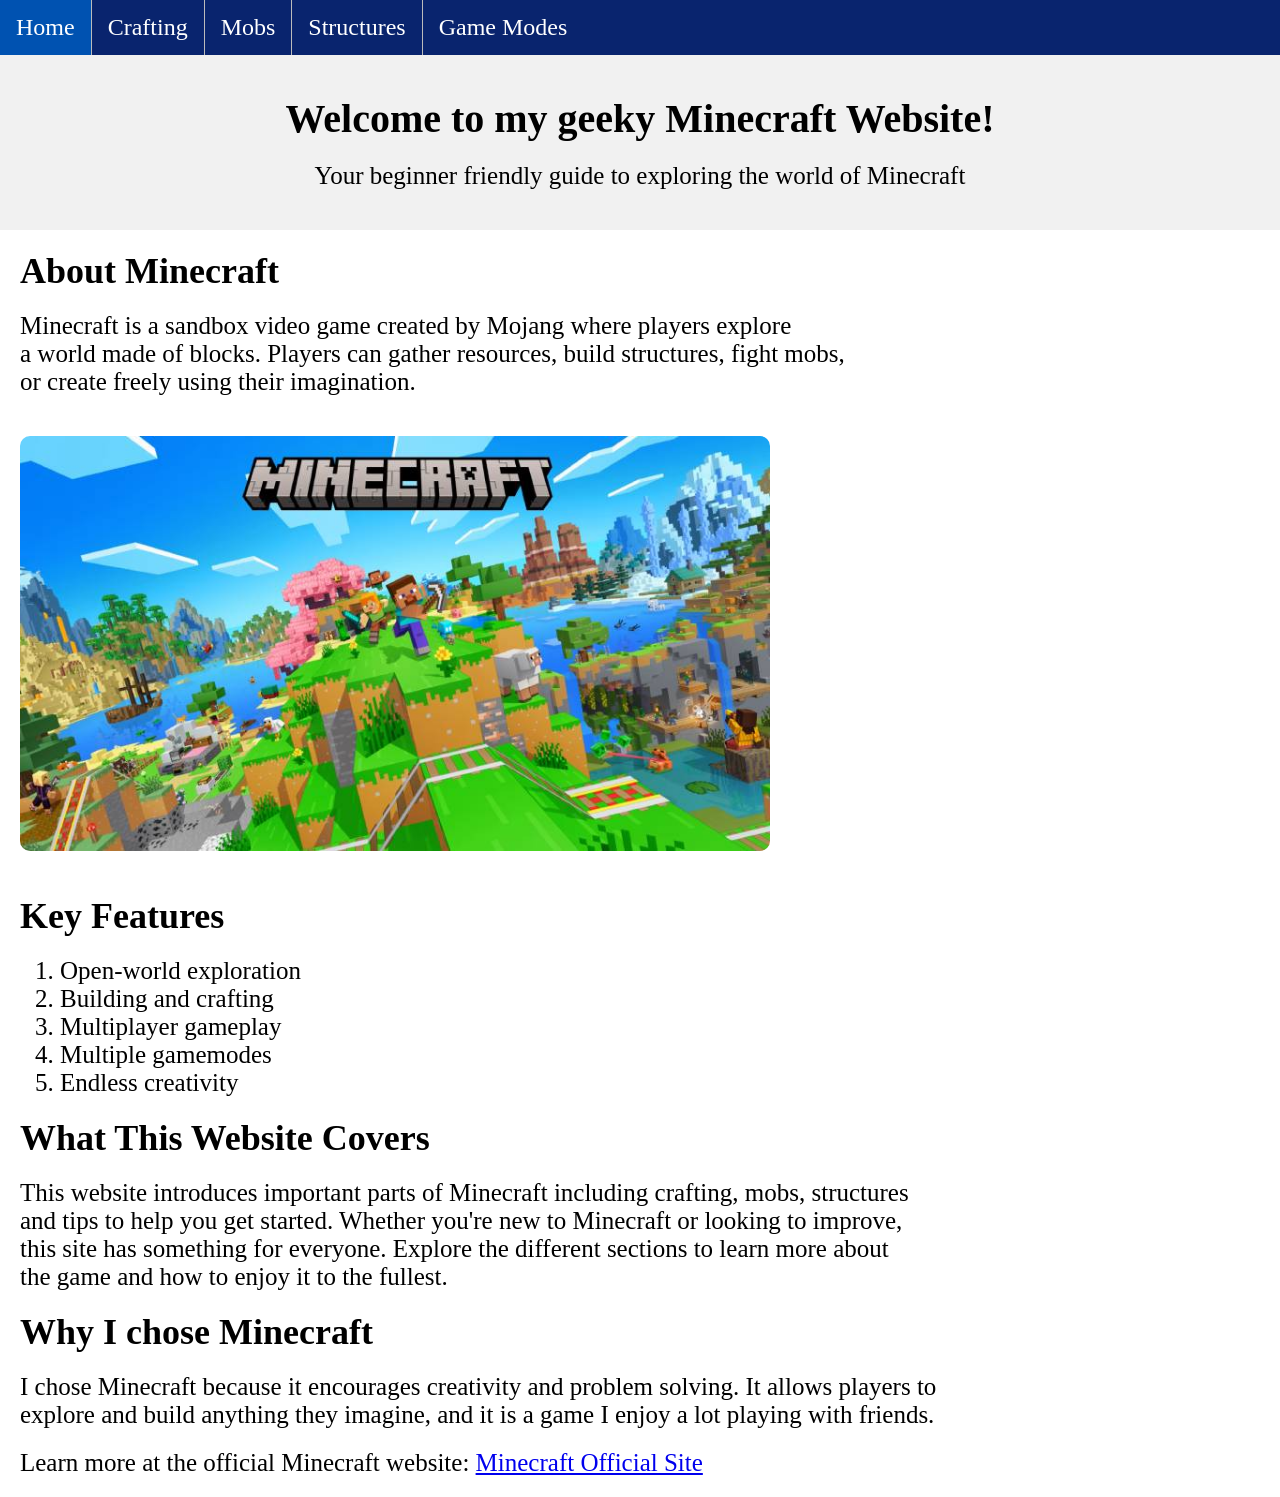
<file: index.html>
<!DOCTYPE html>
<html lang="en">
<head>
    <meta charset="UTF-8">
    <meta name="viewport" content="width=device-width, initial-scale=1.0">
    <link rel="stylesheet" href="style.css">
    <title>Minecraft</title>
    
</head>
<body>
    


<nav>
<ul>
  <li><a class="active" href="index.html">Home</a></li>
  <li><a href="crafting.html">Crafting</a></li>
  <li><a href="mobs.html">Mobs</a></li>
  <li><a href="structures.html">Structures</a></li>
  <li><a href="gamemodes.html">Game Modes</a></li>

</ul>
</nav>

<header>
  <h1>Welcome to my geeky Minecraft Website!</h1>
  <p> Your beginner friendly guide to exploring the world of Minecraft</p>
</header>


    
      <h2>About Minecraft</h2>
      <p>
        Minecraft is a sandbox video game created by Mojang where players explore <br>
        a world made of blocks. Players can gather resources, build structures, fight mobs,<br>
        or create freely using their imagination.
      </p>
    
<img src="mc.jpg" alt="Minecraft Image" class="center-image" width="750">
    
      <h2>Key Features</h2>
      <ol>
        <li>Open-world exploration</li>
        <li>Building and crafting</li>
        <li>Multiplayer gameplay</li>
        <li>Multiple gamemodes</li>
        <li>Endless creativity</li>
      </ol>

<h2>What This Website Covers</h2>
<p>
  This website introduces important parts of Minecraft including crafting, mobs, structures<br>
  and tips to help you get started. Whether you're new to Minecraft or looking to improve,<br>
  this site has something for everyone. Explore the different sections to learn more about <br>
  the game and how to enjoy it to the fullest.
</p>





<h2>Why I chose Minecraft</h2>
<p>
  I chose Minecraft because it encourages creativity and problem solving. It allows players to <br>
  explore and build anything they imagine, and it is a game I enjoy a lot playing with friends.
</p>

  

<p>
  Learn more at the official Minecraft website: <a href="https://www.minecraft.net/en-us" target="_blank">Minecraft Official Site</a>
</p>

  </body>
</file>
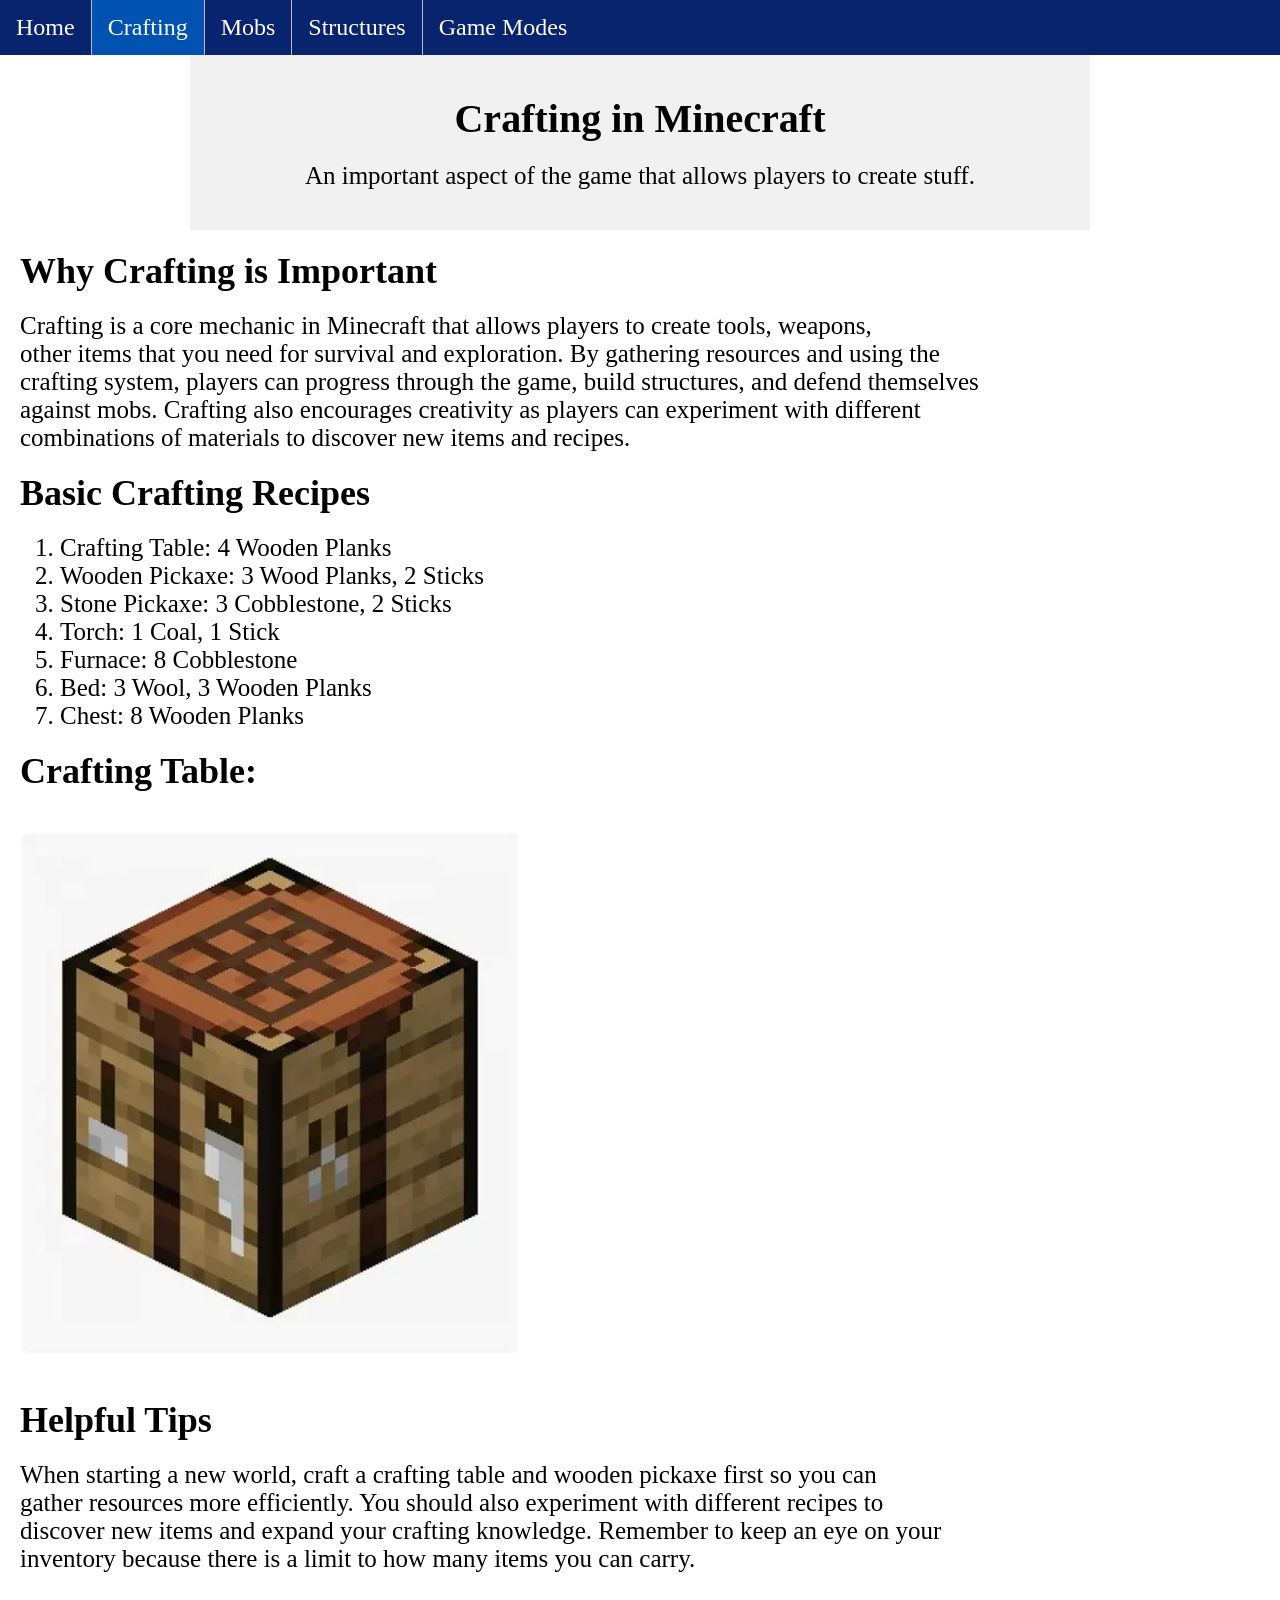
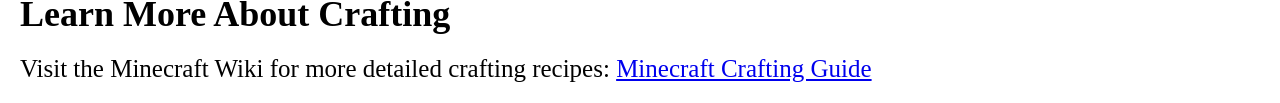
<file: crafting.html>
<!DOCTYPE html>
<html lang="en">
<head>
    <meta charset="UTF-8">
    <meta name="viewport" content="width=device-width, initial-scale=1.0">
    <link rel="stylesheet" href="style.css">
    <title>Minecraft Crafting</title>
    
</head>
<body>

<ul>
  <li><a href="index.html">Home</a></li>
  <li><a class="active" href="crafting.html">Crafting</a></li>
  <li><a href="mobs.html">Mobs</a></li>
  <li><a href="structures.html">Structures</a></li>
  <li><a href="gamemodes.html">Game Modes</a></li>

</ul>

<main>

<header>
  <h1>Crafting in Minecraft</h1>
  <p>An important aspect of the game that allows players to create stuff.</p>
</header>

</main>

<h2>Why Crafting is Important</h2>
<p>Crafting is a core mechanic in Minecraft that allows players to create tools, weapons,<br>
   other items that you need for survival and exploration. By gathering resources and using the <br>
   crafting system, players can progress through the game, build structures, and defend themselves <br>
   against mobs. Crafting also encourages creativity as players can experiment with different <br>
   combinations of materials to discover new items and recipes.</p>

<h2>Basic Crafting Recipes</h2>
<ol>
  <li>Crafting Table: 4 Wooden Planks</li>
  <li>Wooden Pickaxe: 3 Wood Planks, 2 Sticks</li>
  <li>Stone Pickaxe: 3 Cobblestone, 2 Sticks</li>
  <li>Torch: 1 Coal, 1 Stick</li>
  <li>Furnace: 8 Cobblestone</li>
  <li>Bed: 3 Wool, 3 Wooden Planks</li>
  <li>Chest: 8 Wooden Planks</li>
</ol>

<h2>Crafting Table:</h2>
<img src="ctable.jpg" alt="Crafting Table" width="500">



<h2>Helpful Tips</h2>
<p>When starting a new world, craft a crafting table and wooden pickaxe first so you can <br>
    gather resources more efficiently. You should also experiment with different recipes to<br> 
    discover new items and expand your crafting knowledge. Remember to keep an eye on your <br>
    inventory because there is a limit to how many items you can carry.
  </p>

<h2>Learn More About Crafting</h2>  
<p>Visit the Minecraft Wiki for more detailed crafting recipes:
  <a href="https://minecraft.wiki/w/Crafting" target="_blank">
    Minecraft Crafting Guide
  </a>
</p>



</body>
</html>
</file>
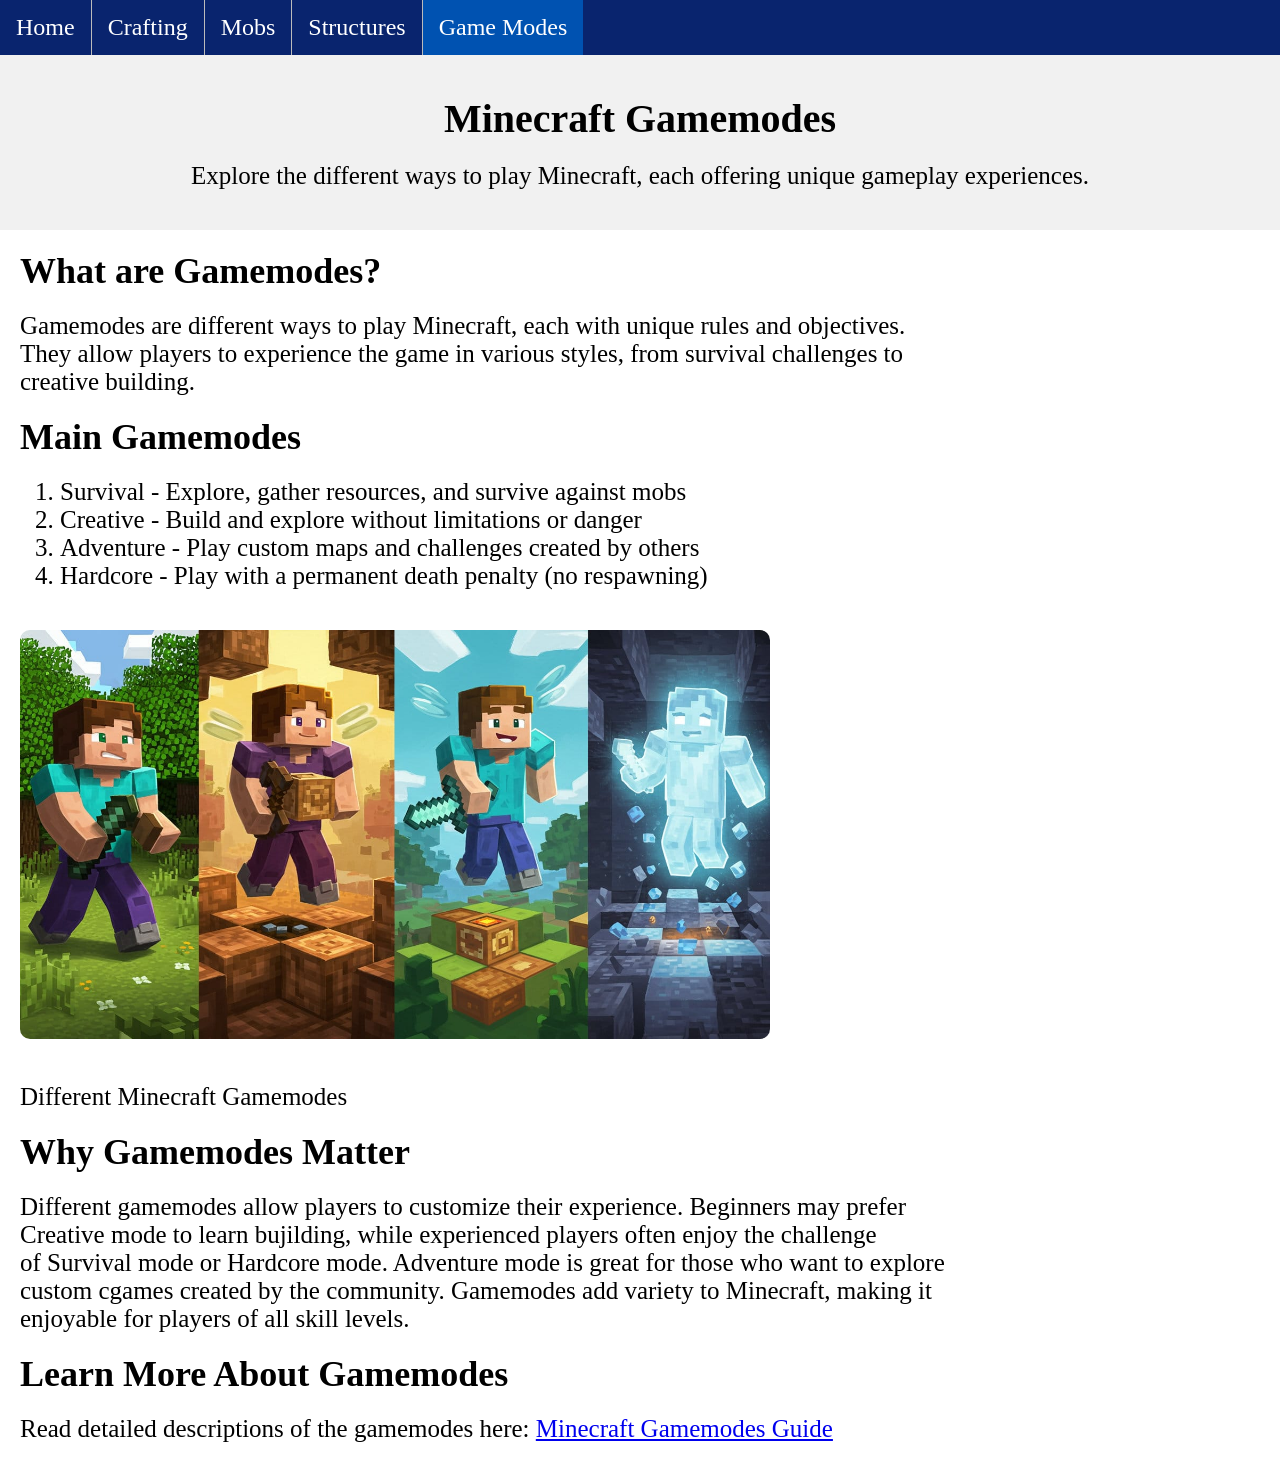
<file: gamemodes.html>
<!DOCTYPE html>
<html lang="en">
<head>
    <meta charset="UTF-8">
    <meta name="viewport" content="width=device-width, initial-scale=1.0">
    <link rel="stylesheet" href="style.css">
    <title>Minecraft</title>
    
</head>
<body>
    
</body>

<ul>
  <li><a href="index.html">Home</a></li>
  <li><a href="crafting.html">Crafting</a></li>
  <li><a href="mobs.html">Mobs</a></li>
  <li><a href="structures.html">Structures</a></li>
  <li><a class="active" href="gamemodes.html">Game Modes</a></li>

</ul>

<header>
<h1>Minecraft Gamemodes</h1>
<p>Explore the different ways to play Minecraft, each offering unique gameplay experiences.</p>
</header>

<h2>What are Gamemodes?</h2>
<p> Gamemodes are different ways to play Minecraft, each with unique rules and objectives. <br>
  They allow players to experience the game in various styles, from survival challenges to <br>
  creative building.</p>

  <h2>Main Gamemodes</h2>
  <ol>
    <li>Survival - Explore, gather resources, and survive against mobs</li>
    <li>Creative - Build and explore without limitations or danger</li>
    <li>Adventure - Play custom maps and challenges created by others</li>
    <li>Hardcore - Play with a permanent death penalty (no respawning)</li>
  </ol>

  <img src="mcgm.jpg" alt="Minecraft Gamemodes" width="750">
  <p class="caption">Different Minecraft Gamemodes</p>

  <h2>Why Gamemodes Matter</h2>
  <p>Different gamemodes allow players to customize their experience. Beginners may prefer <br>
    Creative mode to learn bujilding, while experienced players often enjoy the challenge<br> 
    of Survival mode or Hardcore mode. Adventure mode is great for those who want to explore <br>
    custom cgames created by the community. Gamemodes add variety to Minecraft, making it <br>
    enjoyable for players of all skill levels.</p>
  </p>

  <h2>Learn More About Gamemodes</h2>
  <p>
    Read detailed descriptions of the gamemodes here:
    <a href="https://minecraft.wiki/w/Game_mode" target="_blank">
      Minecraft Gamemodes Guide
    </a>
  </p>

</body>
</html>
</file>
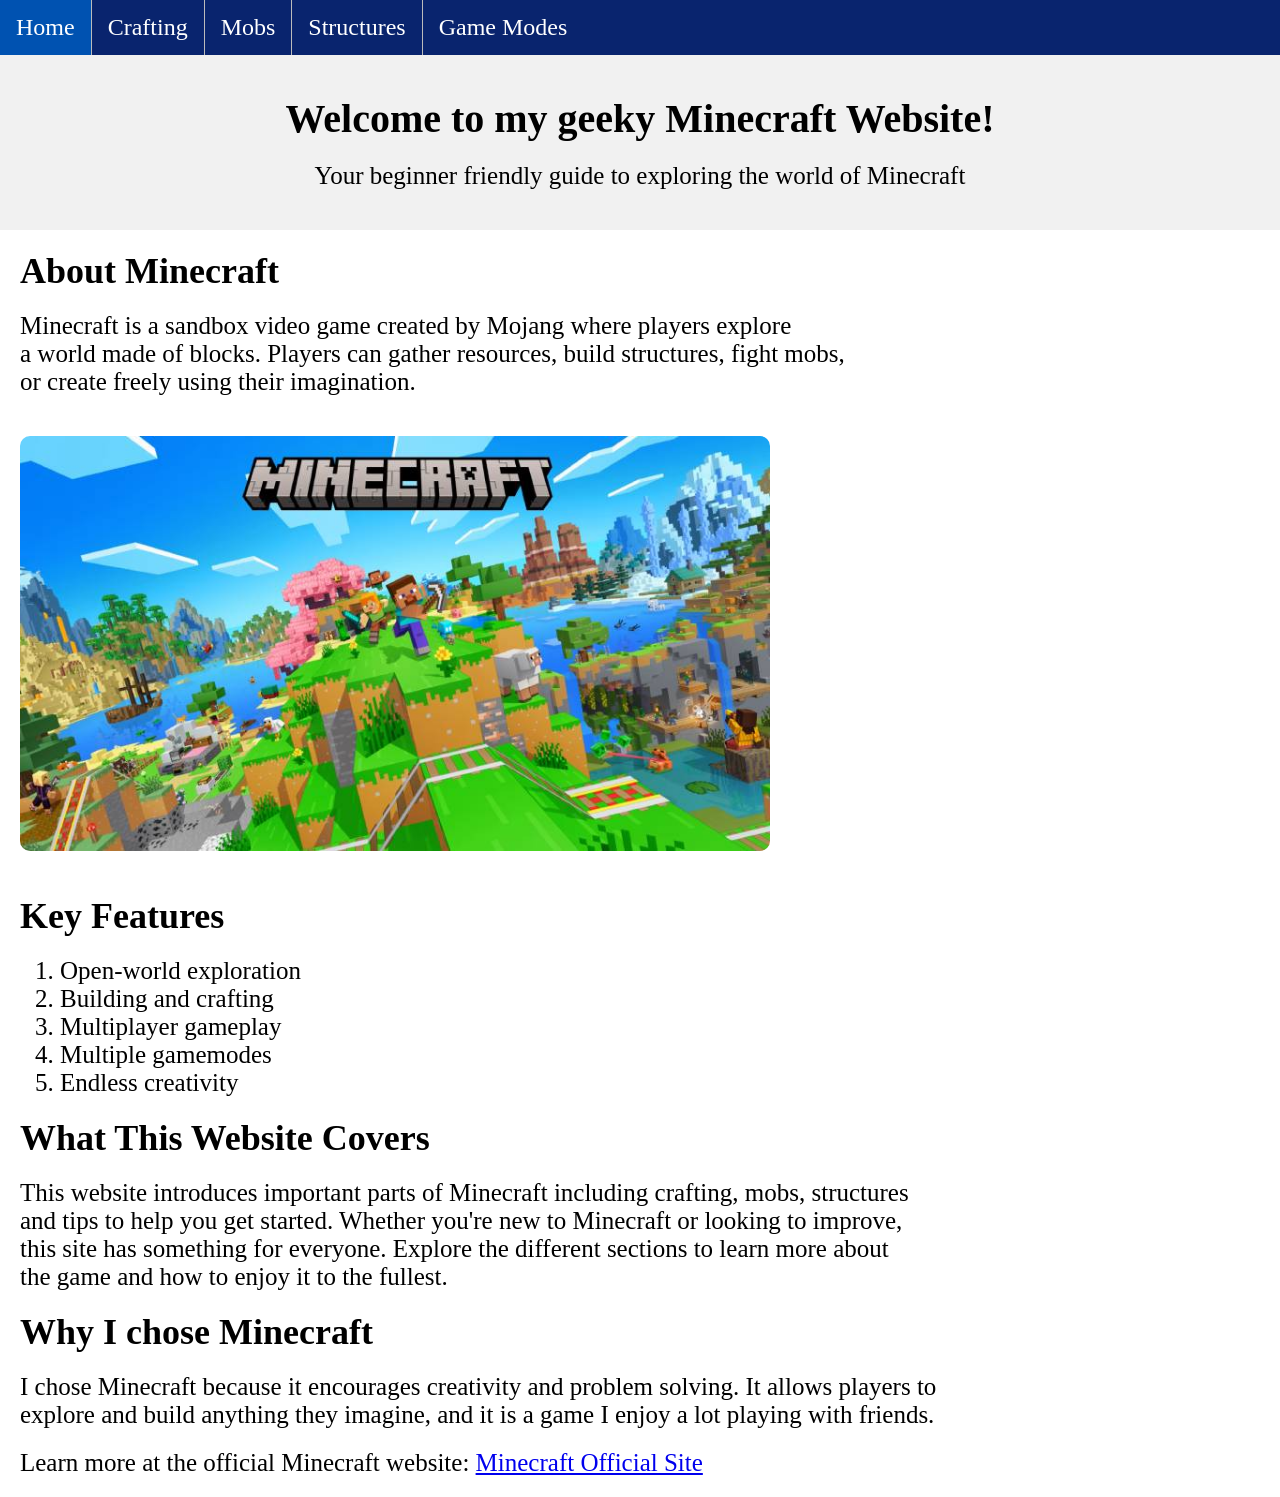
<file: index..html>
<!DOCTYPE html>
<html lang="en">
<head>
    <meta charset="UTF-8">
    <meta name="viewport" content="width=device-width, initial-scale=1.0">
    <link rel="stylesheet" href="style.css">
    <title>Minecraft</title>
    
</head>
<body>
    


<nav>
<ul>
  <li><a class="active" href="index..html">Home</a></li>
  <li><a href="crafting.html">Crafting</a></li>
  <li><a href="mobs.html">Mobs</a></li>
  <li><a href="structures.html">Structures</a></li>
  <li><a href="gamemodes.html">Game Modes</a></li>

</ul>
</nav>

<header>
  <h1>Welcome to my geeky Minecraft Website!</h1>
  <p> Your beginner friendly guide to exploring the world of Minecraft</p>
</header>


    
      <h2>About Minecraft</h2>
      <p>
        Minecraft is a sandbox video game created by Mojang where players explore <br>
        a world made of blocks. Players can gather resources, build structures, fight mobs,<br>
        or create freely using their imagination.
      </p>
    
<img src="mc.jpg" alt="Minecraft Image" class="center-image" width="750">
    
      <h2>Key Features</h2>
      <ol>
        <li>Open-world exploration</li>
        <li>Building and crafting</li>
        <li>Multiplayer gameplay</li>
        <li>Multiple gamemodes</li>
        <li>Endless creativity</li>
      </ol>

<h2>What This Website Covers</h2>
<p>
  This website introduces important parts of Minecraft including crafting, mobs, structures<br>
  and tips to help you get started. Whether you're new to Minecraft or looking to improve,<br>
  this site has something for everyone. Explore the different sections to learn more about <br>
  the game and how to enjoy it to the fullest.
</p>





<h2>Why I chose Minecraft</h2>
<p>
  I chose Minecraft because it encourages creativity and problem solving. It allows players to <br>
  explore and build anything they imagine, and it is a game I enjoy a lot playing with friends.
</p>

  

<p>
  Learn more at the official Minecraft website: <a href="https://www.minecraft.net/en-us" target="_blank">Minecraft Official Site</a>
</p>

  </body>
</file>
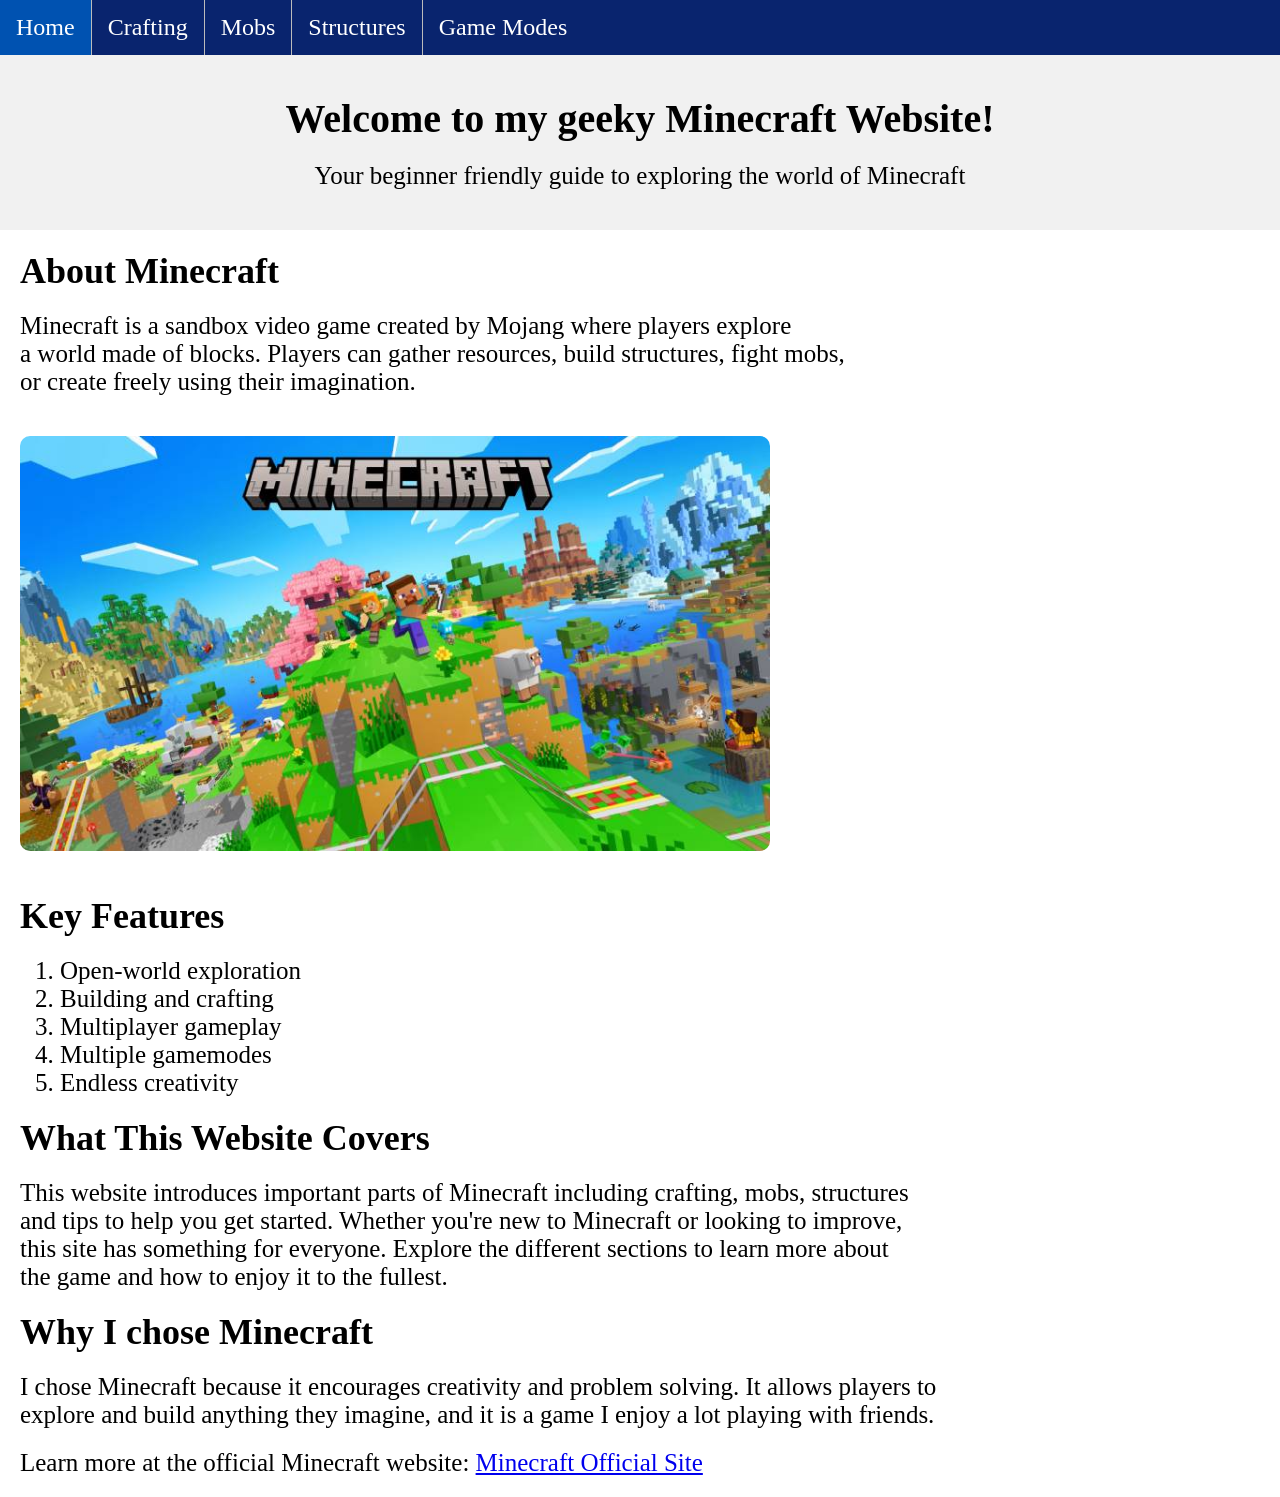
<file: minecraft.html>
<!DOCTYPE html>
<html lang="en">
<head>
    <meta charset="UTF-8">
    <meta name="viewport" content="width=device-width, initial-scale=1.0">
    <link rel="stylesheet" href="style.css">
    <title>Minecraft</title>
    
</head>
<body>
    


<nav>
<ul>
  <li><a class="active" href="minecraft.html">Home</a></li>
  <li><a href="crafting.html">Crafting</a></li>
  <li><a href="mobs.html">Mobs</a></li>
  <li><a href="structures.html">Structures</a></li>
  <li><a href="gamemodes.html">Game Modes</a></li>

</ul>
</nav>

<header>
  <h1>Welcome to my geeky Minecraft Website!</h1>
  <p> Your beginner friendly guide to exploring the world of Minecraft</p>
</header>


    
      <h2>About Minecraft</h2>
      <p>
        Minecraft is a sandbox video game created by Mojang where players explore <br>
        a world made of blocks. Players can gather resources, build structures, fight mobs,<br>
        or create freely using their imagination.
      </p>
    
<img src="mc.jpg" alt="Minecraft Image" class="center-image" width="750">
    
      <h2>Key Features</h2>
      <ol>
        <li>Open-world exploration</li>
        <li>Building and crafting</li>
        <li>Multiplayer gameplay</li>
        <li>Multiple gamemodes</li>
        <li>Endless creativity</li>
      </ol>

<h2>What This Website Covers</h2>
<p>
  This website introduces important parts of Minecraft including crafting, mobs, structures<br>
  and tips to help you get started. Whether you're new to Minecraft or looking to improve,<br>
  this site has something for everyone. Explore the different sections to learn more about <br>
  the game and how to enjoy it to the fullest.
</p>





<h2>Why I chose Minecraft</h2>
<p>
  I chose Minecraft because it encourages creativity and problem solving. It allows players to <br>
  explore and build anything they imagine, and it is a game I enjoy a lot playing with friends.
</p>

  

<p>
  Learn more at the official Minecraft website: <a href="https://www.minecraft.net/en-us" target="_blank">Minecraft Official Site</a>
</p>

  </body>
</file>
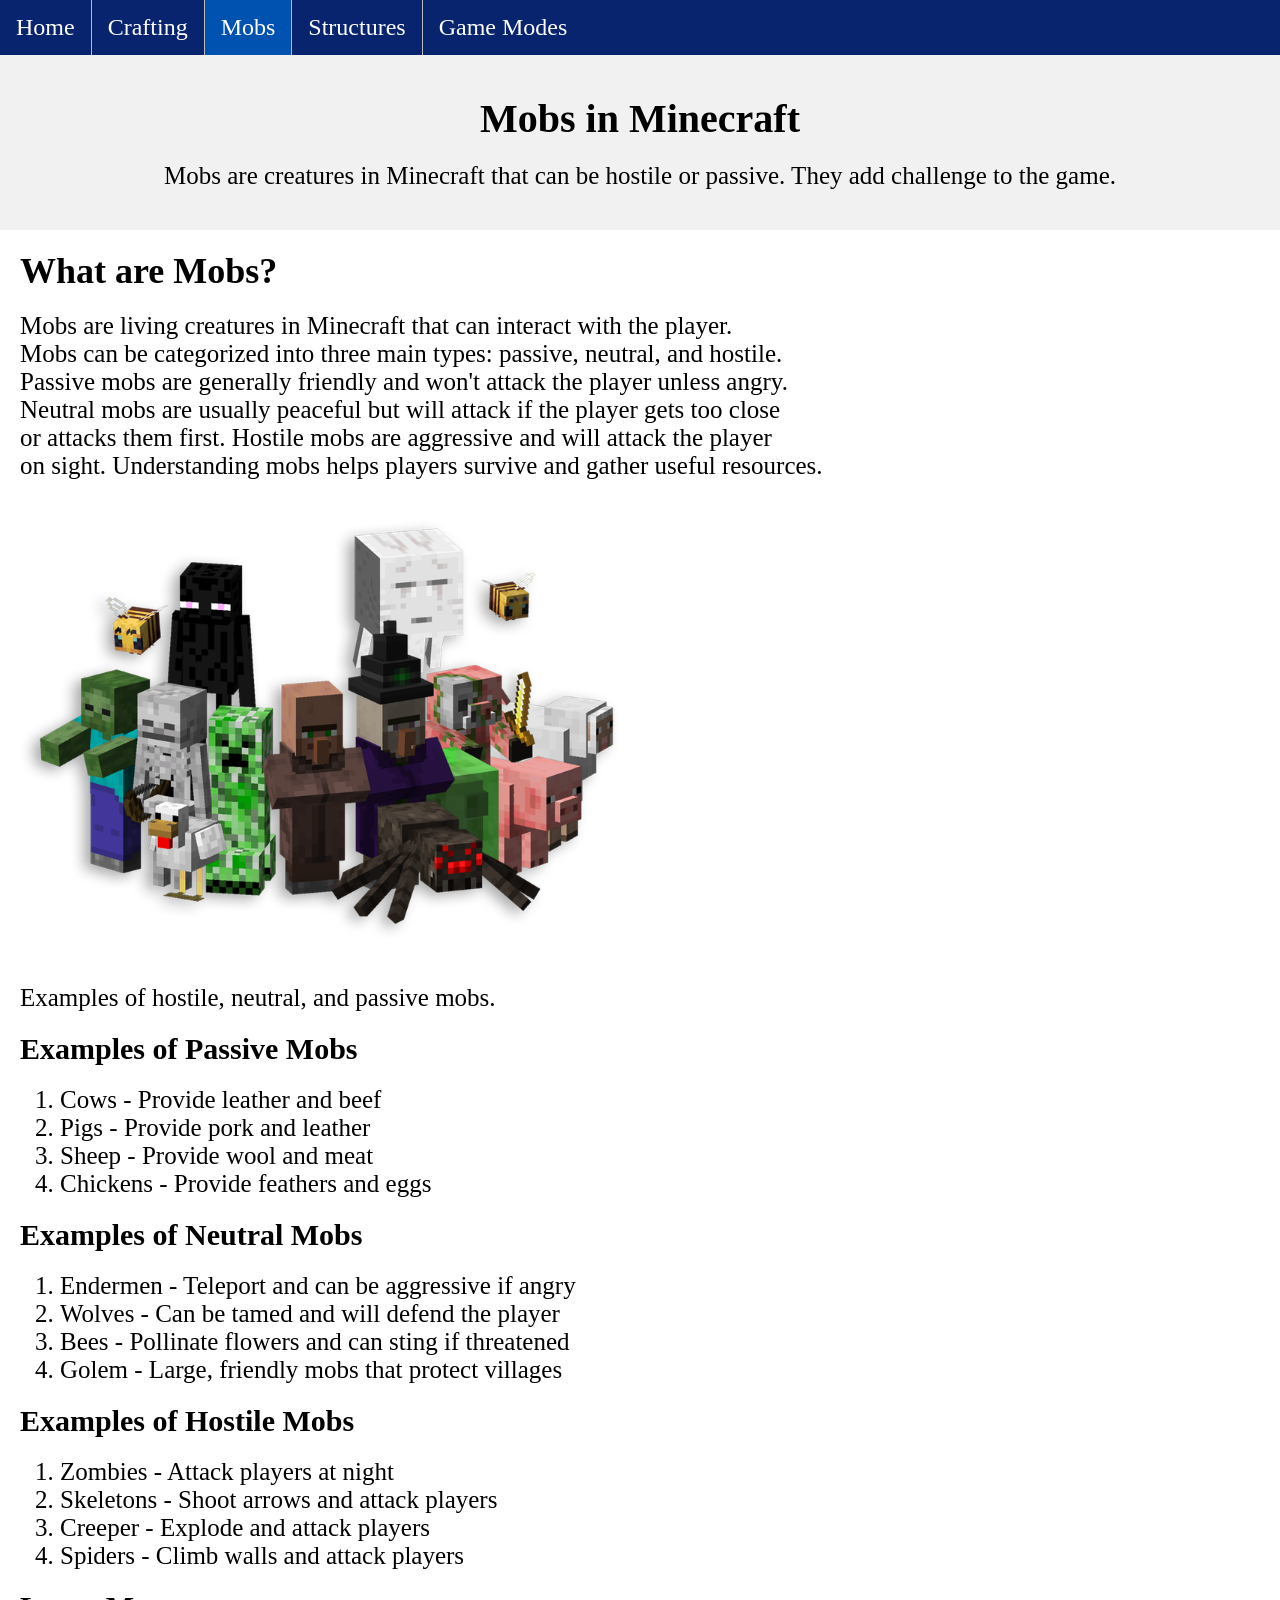
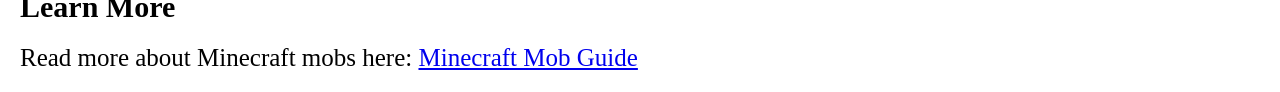
<file: mobs.html>
<!DOCTYPE html>
<html lang="en">
<head>
    <meta charset="UTF-8">
    <meta name="viewport" content="width=device-width, initial-scale=1.0">
    <link rel="stylesheet" href="style.css">
    <title>Minecraft Mobs</title>
    
</head>
<body>

<ul>
  <li><a href="index.html">Home</a></li>
  <li><a href="crafting.html">Crafting</a></li>
  <li><a class="active" href="mobs.html">Mobs</a></li>
  <li><a href="structures.html">Structures</a></li>
  <li><a href="gamemodes.html">Game Modes</a></li>

</ul>

  <header>
    <h1>Mobs in Minecraft</h1>
    <p>Mobs are creatures in Minecraft that can be hostile or passive. They add challenge to the game.</p>
  </header>

  <h2>What are Mobs?</h2>
  <p>Mobs are living creatures in Minecraft that can interact with the player.<br>
    Mobs can be categorized into three main types: passive, neutral, and hostile. <br>
    Passive mobs are generally friendly and won't attack the player unless angry. <br>
    Neutral mobs are usually peaceful but will attack if the player gets too close <br>
    or attacks them first. Hostile mobs are aggressive and will attack the player <br>
    on sight. Understanding mobs helps players survive and gather useful resources.</p>
   </p>

<img src="groupmob.jpg" alt="Minecraft Mobs" width="600">
<p class="caption">Examples of hostile, neutral, and passive mobs.</p>

   <h3>Examples of Passive Mobs</h3>
   <ol>
     <li>Cows - Provide leather and beef</li>
     <li>Pigs - Provide pork and leather</li>
     <li>Sheep - Provide wool and meat</li>
     <li>Chickens - Provide feathers and eggs</li>
   </ol>

   <h3>Examples of Neutral Mobs</h3>
<ol>
  <li>Endermen - Teleport and can be aggressive if angry</li>
  <li>Wolves - Can be tamed and will defend the player</li>
  <li>Bees - Pollinate flowers and can sting if threatened</li>
  <li>Golem - Large, friendly mobs that protect villages</li>
</ol>

<h3>Examples of Hostile Mobs</h3>
<ol>
  <li>Zombies - Attack players at night</li>
  <li>Skeletons - Shoot arrows and attack players</li>
  <li>Creeper - Explode and attack players</li>
  <li>Spiders - Climb walls and attack players</li>
</ol>

<h3>Learn More</h3>
<p>Read more about Minecraft mobs here:
  <a href="https://minecraft.wiki/w/Mob" target="_blank">
    Minecraft Mob Guide
  </a>
</p>

</body>
</html>
</file>
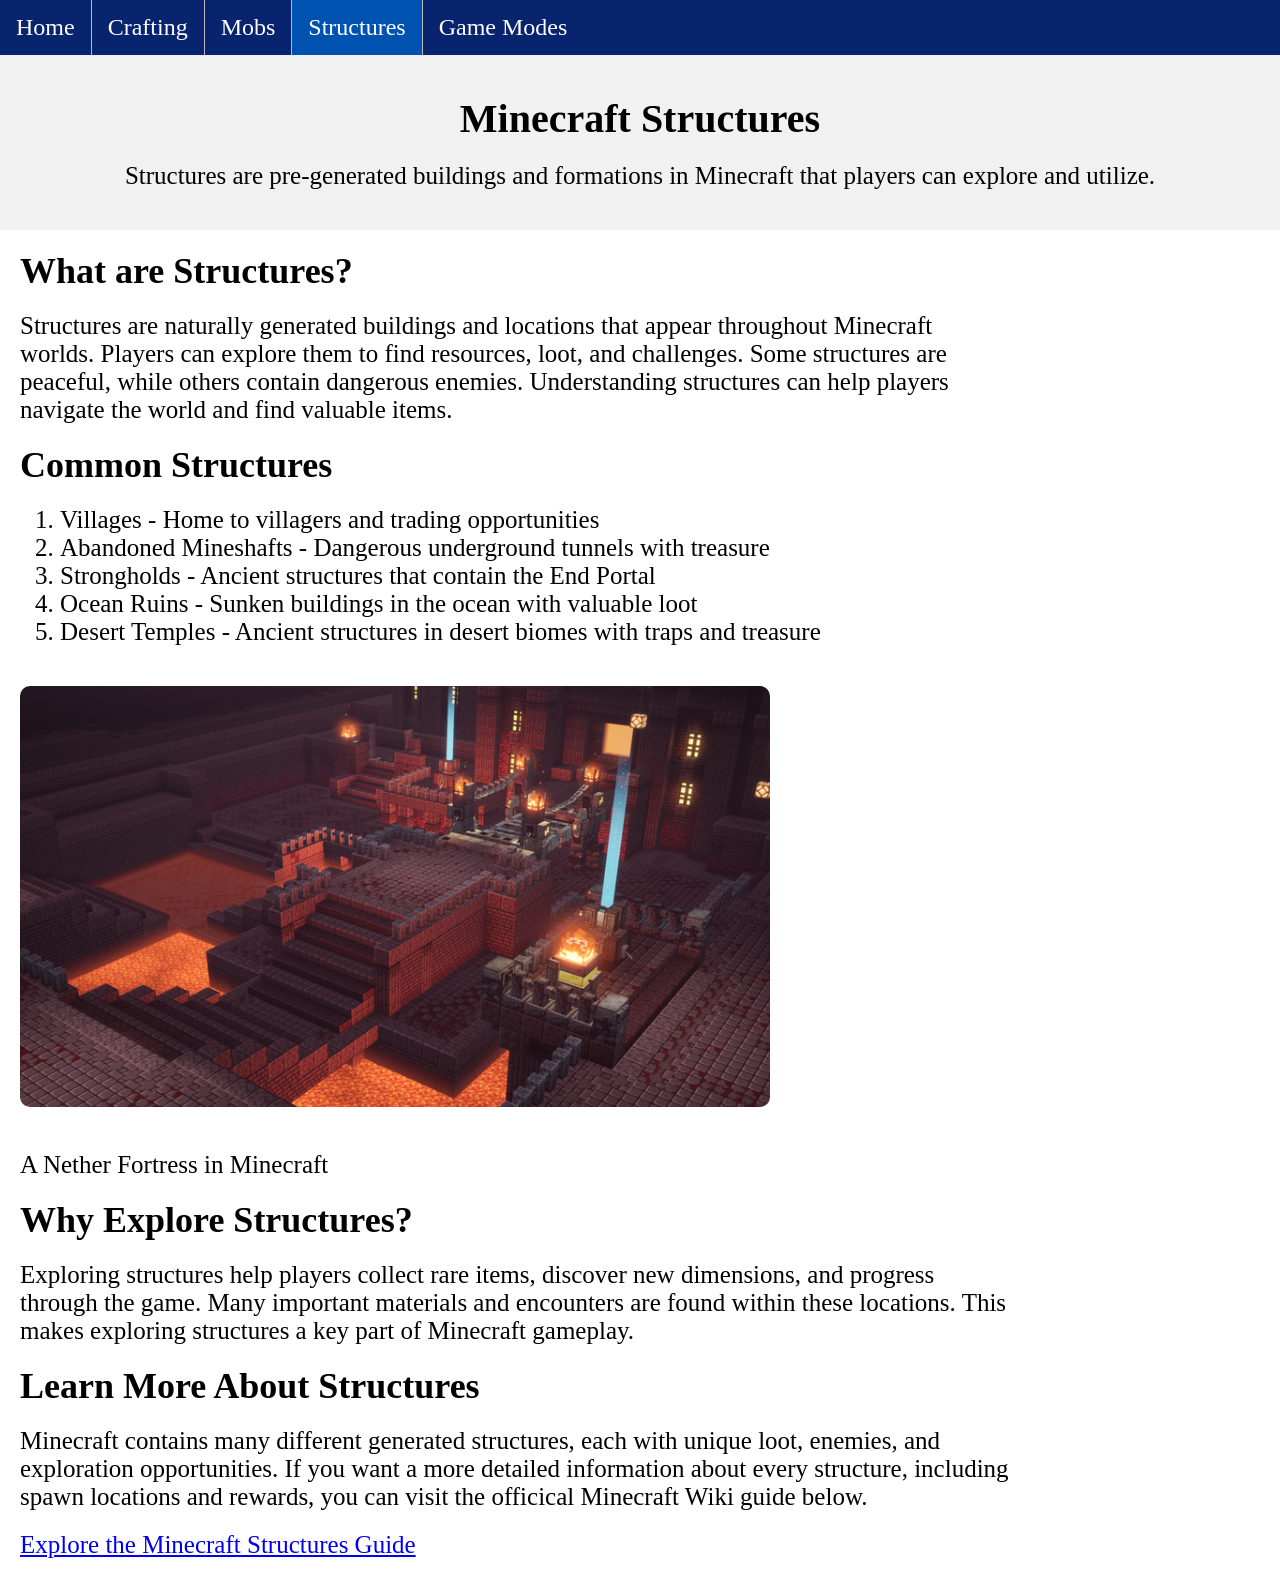
<file: structures.html>
<!DOCTYPE html>
<html lang="en">
<head>
    <meta charset="UTF-8">
    <meta name="viewport" content="width=device-width, initial-scale=1.0">
    <link rel="stylesheet" href="style.css">
    <title>Minecraft Structures</title>
    
</head>
<body>
    
<ul>
  <li><a href="index.html">Home</a></li>
  <li><a href="crafting.html">Crafting</a></li>
  <li><a href="mobs.html">Mobs</a></li>
  <li><a class="active" href="structures.html">Structures</a></li>
  <li><a href="gamemodes.html">Game Modes</a></li>

</ul>


<header><h1>Minecraft Structures</h1>
<p>Structures are pre-generated buildings and formations in Minecraft that players can explore and utilize.</p>
</header>



<h2>What are Structures?</h2>
<p>Structures are naturally generated buildings and locations that appear throughout Minecraft <br>
  worlds. Players can explore them to find resources, loot, and challenges. Some structures are <br>
  peaceful, while others contain dangerous enemies. Understanding structures can help players <br>
  navigate the world and find valuable items.</p>
</p>

<h2>Common Structures</h2>
<ol>
  <li>Villages - Home to villagers and trading opportunities</li>
  <li>Abandoned Mineshafts - Dangerous underground tunnels with treasure</li>
  <li>Strongholds - Ancient structures that contain the End Portal</li>
  <li>Ocean Ruins - Sunken buildings in the ocean with valuable loot</li>
  <li>Desert Temples - Ancient structures in desert biomes with traps and treasure</li>
</ol>

<img src="nfortress.jpg" alt="Nether Fortress" width="750">
<p class="caption">A Nether Fortress in Minecraft</p>

<h2>Why Explore Structures?</h2>
<p>Exploring structures help players collect rare items, discover new dimensions, and progress <br>
  through the game. Many important materials and encounters are found within these locations. This <br>
  makes exploring structures a key part of Minecraft gameplay.</p>

  <h2>Learn More About Structures</h2>
  <p>
    Minecraft contains many different generated structures, each with unique loot, enemies, and <br>
    exploration opportunities. If you want a more detailed information about every structure, including <br>
    spawn locations and rewards, you can visit the officical Minecraft Wiki guide below.
  </p>
  <p>
    <a href="https://minecraft.wiki/w/Generated_structure" target="_blank"> Explore the Minecraft Structures Guide
      </a>
  </p>


</body>
</html>
</file>
<file: style.css>
body {
  margin: 0;
  padding: 0;
}

h2, p {
  margin: 10px;
}

ul {
  list-style-type: none;
  margin: 0;
  padding: 0;
  overflow: hidden;
  background-color: #09246e;
}

ul li {
  float: left;
  border-right:1px solid #bbbbbb;
}

ul li:last-child {
  border-right: none;
}

ul li a {
  display: block;
  color: white;
  text-align: center;
  padding: 14px 16px;
  text-decoration: none;
  font-size: 24px;
}

ul li a:hover:not(.active) {
  background-color: #68686879;
}

ul li a.active {
  background-color: #0052b1;
}

header {
  background-color: #f1f1f1;
  padding: 20px;
  text-align: center;
}

img {
  border-radius: 10px;
  margin-top: 15px;
}

main {
  max-width: 900px;
  margin: auto;

}

h3 {
  margin: 20px;
  font-size: 30px;

}

h2 {
  margin: 20px;
font-size : 36px;
}

p {
  margin: 20px;
  font-size: 25px;
}

ol {
  margin: 20px;
  font-size: 25px;
}

h1 {
  margin: 20px;
  font-size: 40px;
}

img {
  margin: 20px;
}
</file>
